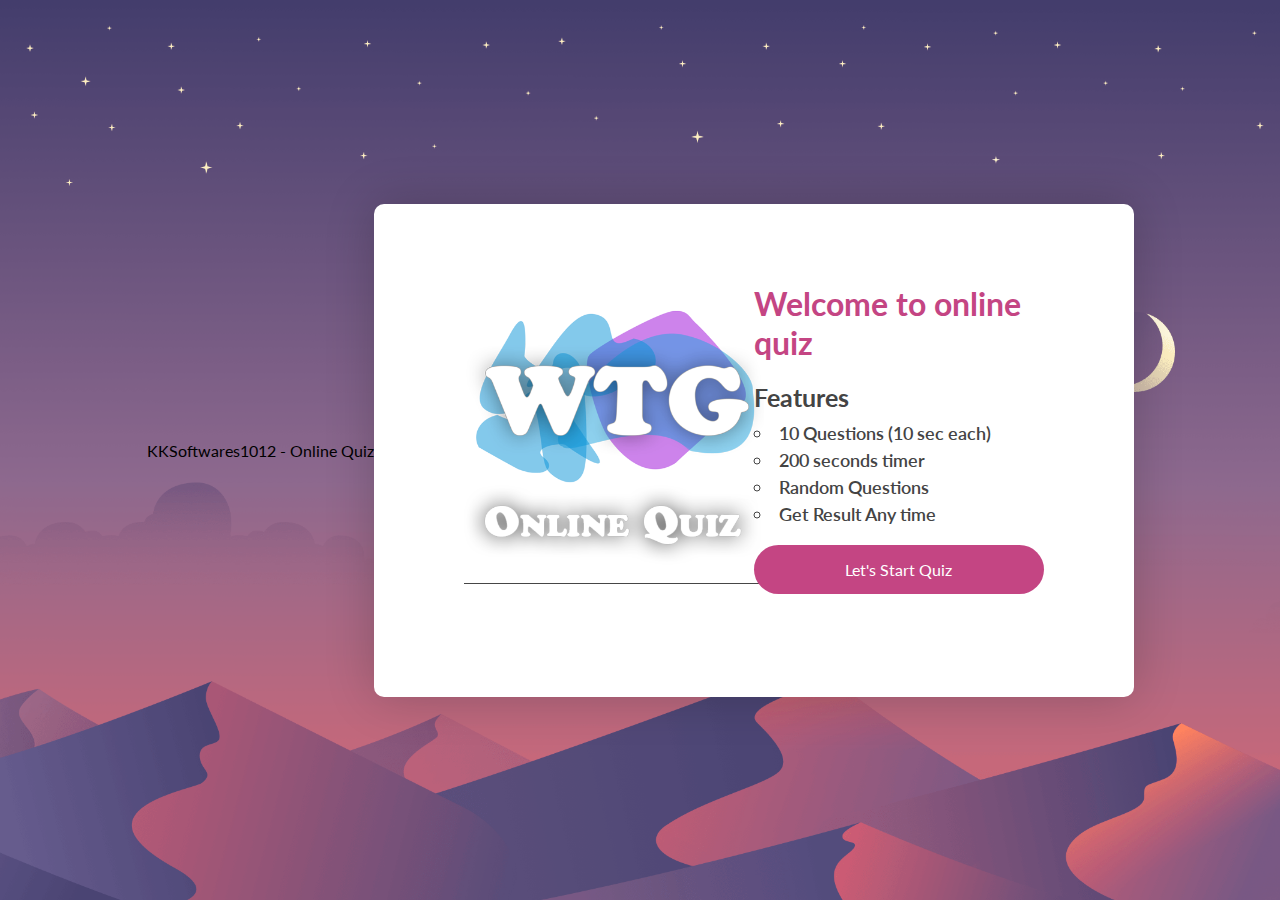
<file: index.html>
<!DOCTYPE html>
<html lang="en">
    <head>
        <meta charset="UTF-8" />
        <meta name="viewport" content="width=device-width, initial-scale=1.0" /
        <title>KKSoftwares1012 - Online Quiz</title>
        <link rel="stylesheet" href="css/style.css" />
    </head>
    <body>
        <div class="container">
          
          <div class="leftside">
            <img src="img/logo.png" alt="quiz logo" class="title">
          </div>
          
          <div class="rightside">
            <h1>Welcome to online quiz</h1>
            <h2>Features</h2>
            
            
            <ul>
              <li>10 Questions (10 sec each)</li>
              <li>200 seconds timer</li>
              <li>Random Questions</li>
              <li>Get Result Any time</li>
            </ul>
            
            <a href="questions.html">Let's Start Quiz</a>
          </div>
          
          
        </div>
    </body>
    <script src="js/jquery-3.5.1.min.js"></script>
    <script src="js/tilt.min.js"></script>
    
    <script>
      $(".title").tilt({
        scale: 1.2,
      });
    </script>
</html>
</file>
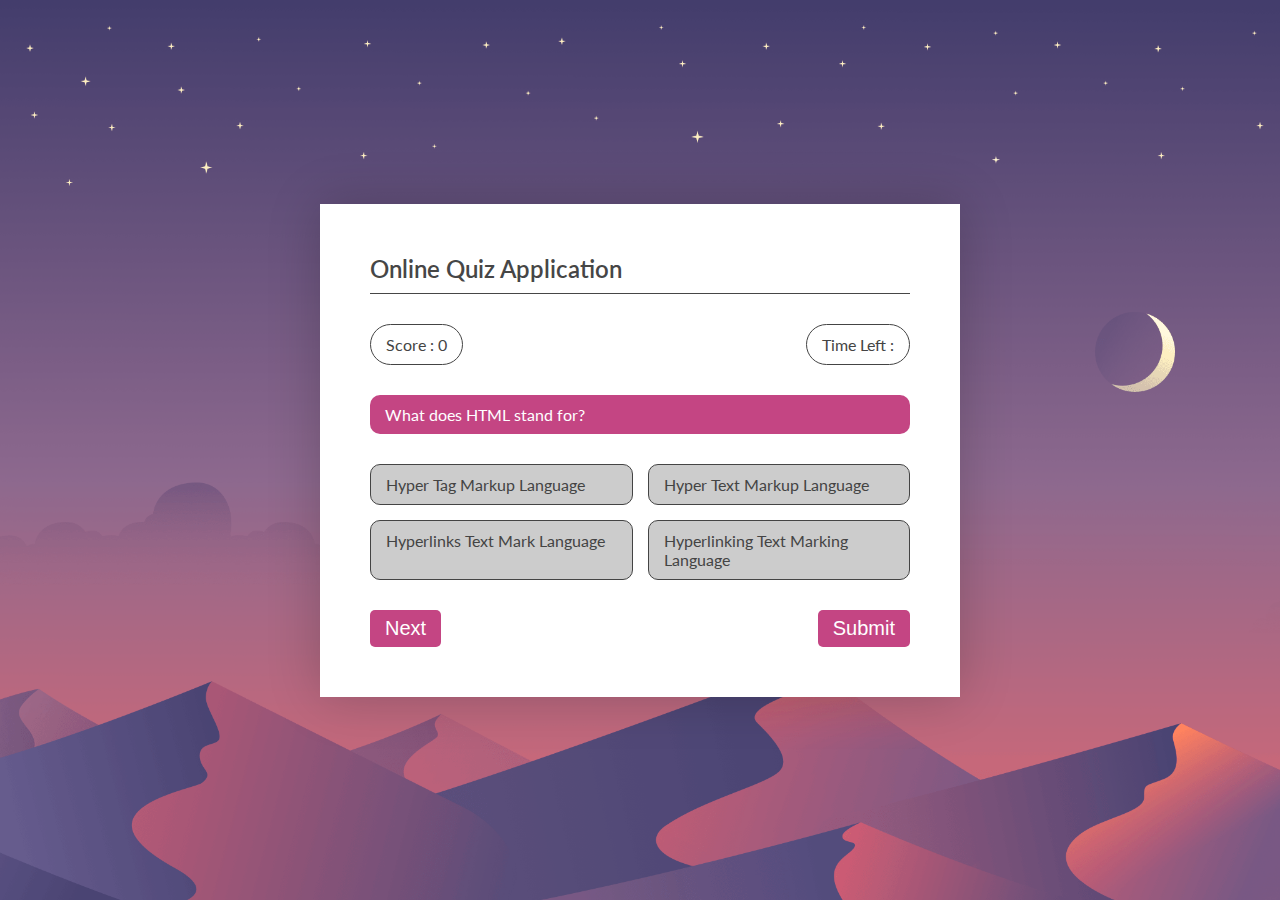
<file: questions.html>
<!DOCTYPE html>
<html lang="en">
    <head>
        <meta charset="UTF-8" />
        <meta name="viewport" content="width=device-width, initial-scale=1.0" />
        <title>KKSoftwares - Online Quiz</title>
        <link rel="stylesheet" href="css/style.css" />
    </head>
    <body>
         <div class="box" id="questionScreen">
           <div class="title">
             Online Quiz Application
           </div>
           <div class="header">
             <div class="scoreBox">Score : <span>0</span></div>
             <div class="timerBox">Time Left : <span></span></div>
           </div>
           <div class="questionBox">
           </div>
           <div class="optionBox">
             <span onclick="checkAnswer(this)" data-opt="1"></span>
             <span onclick="checkAnswer(this)" data-opt="2"></span>
             <span onclick="checkAnswer(this)" data-opt="3"></span>
             <span onclick="checkAnswer(this)" data-opt="4"></span>
           </div>
           <div class="footer">
             <button onclick="showNext()">Next</button>
             <button>Submit</button>
           </div>
         </div>
         <div class="box" id="resultScreen" style="display: none;">
           <div class="title">
             Online Quiz Result
           </div>
           <div class="resultBox">
             <label>Questions :</label>
             <span id="totalquestion">10</span>
             <label>Attempt :</label>
             <span id="attemptquestion">1</span>
             <label>Correct :</label>
             <span id="correctans">1</span>
             <label>Wrong :</label>
             <span id="wrongans">1</span> 
           </div>
           <div class="buttonBox">
             <a href="index.html">Start Again</a>
           </div>
         </div>
    </body>
    <script src="js/jquery-3.5.1.min.js"></script>
    <script src="js/quiz.js"></script>
    <script src="js/script.js"></script>
</html>
</file>
<file: css/style.css>
@import url('https://fonts.googleapis.com/css2?family=Lato:wght@300;400;700&display=swap');

*{
  margin: 0;
  padding: 0;
  box-sizing: border-box;
}
body{
  font-family: 'Lato', sans-serif;
  background-image: url("../img/bg.png");
  background-size: cover;
  display: flex;
  justify-content: center;
  align-items: center;
  min-height: 100vh;
}

.container{
  width: 760px;
  background-color: #fff;
  box-shadow: 0 0 50px 0 rgba(0, 0, 0, 0.2);
  min-height: 380px;
  padding: 80px 90px;
  border-radius: 10px;
  display: flex;
}
.leftside,
.rightside{
  width: 50%;
}
.leftside img{
  height: 300px;
  width: 300px;
}
.rightside h1{
  color: #C44583;
  font-size: 32px;
}
.rightside h2{
  color: #444;
  margin: 20px auto 10px;
  font-size: 25px;
}
.rightside ul{
  color: #444;
  font-size: 18px;
  margin-top: 5px;
  font-weight: 600;
  list-style-type: circle;
  list-style-position: inside;
}
.rightside ul li{
  margin-top: 5px;
}
.rightside a{
  background-color: #C44583;
  border-radius: 100px;
  color: #fff;
  width: 100%;
  display: inline-block;
  text-align: center;
  padding: 15px 0;
  margin-top: 20px;
  text-decoration: none;
  outline: none;
}

/*questions page css start*/
.box{
  background-color: #fff;
  border-right: 10px;
  box-shadow: 0 0 50px 0 rgba(0, 0, 0, 0.2);
  min-height: 350px;
  width: 640px;
  padding: 50px;
}
.title{
  border-bottom: 1px solid #464646;
  color: #464646;
  padding-bottom: 10px;
  margin-bottom: 30px;
  font-weight: 600;
  font-size: 24px;
}
.header{
  margin-bottom: 30px;
  display: flex;
  justify-content: space-between;
}
.scoreBox,
.timerBox{
  border-radius: 100px;
  padding: 10px 15px;
  border: 1px solid #444;
  color: #444;
}
.questionBox{
  background-color: #C44583;
  color: #fff;
  border-radius: 10px;
  padding: 10px 15px;
}
.optionBox{
  display: grid;
  grid-template-columns: 1fr 1fr;
  margin: 30px 0;
  grid-gap: 15px;
}
.optionBox span{
  background-color: #ccc;
  border-radius: 10px;
  color: #444;
  border: 1px solid #444;
  padding: 10px 15px;
}
.footer{
  display: flex;
  justify-content: space-between;
}
.footer button{
  background-color: #C44583;
  border-radius: 5px;
  padding: 7px 15px;
  color: #fff;
  border: 0;
  outline: none;
  font-size: 20px;
}
.resultBox{
  margin-bottom: 30px;
  display: grid;
  grid-template-columns: 1fr 1fr;
  grid-row-gap: 15px;
  font-style: 20px;
}
.resultBox *:nth-child(odd){
  text-align: right;
}
.resultBox span{
  font-weight: 600;
}
.buttonBox{
  border-top: 1px solid #444;
  text-align: center;
}
.buttonBox a{
  background-color: #C44583;
  border-radius: 50px;
  border: 0;
  outline: none;
  text-decoration: none;
  color: #fff;
  padding: 7px 15px;
  margin-top: 30px;
  display: inline-block;
}
.optionBox span.right{
  background-color: #00ab00;
  border-color: #00AB00;
  color: #fff;
}
.optionBox span.wrong{
  background-color: #ff3b0e;
  border-color: #ff3b0e;
  color: #fff;
}
/*questions page css end*/

/*media query start*/
@media screen and (max-width: 768px){
  .leftside{
    display: none;
  }
  .container,
  .box{
    width: 425px;
  }
  .rightside{
    width: 100%;
  }
  .optionBox{
    grid-template-columns: 1fr;
  }
}
/*media query end*/
</file>
